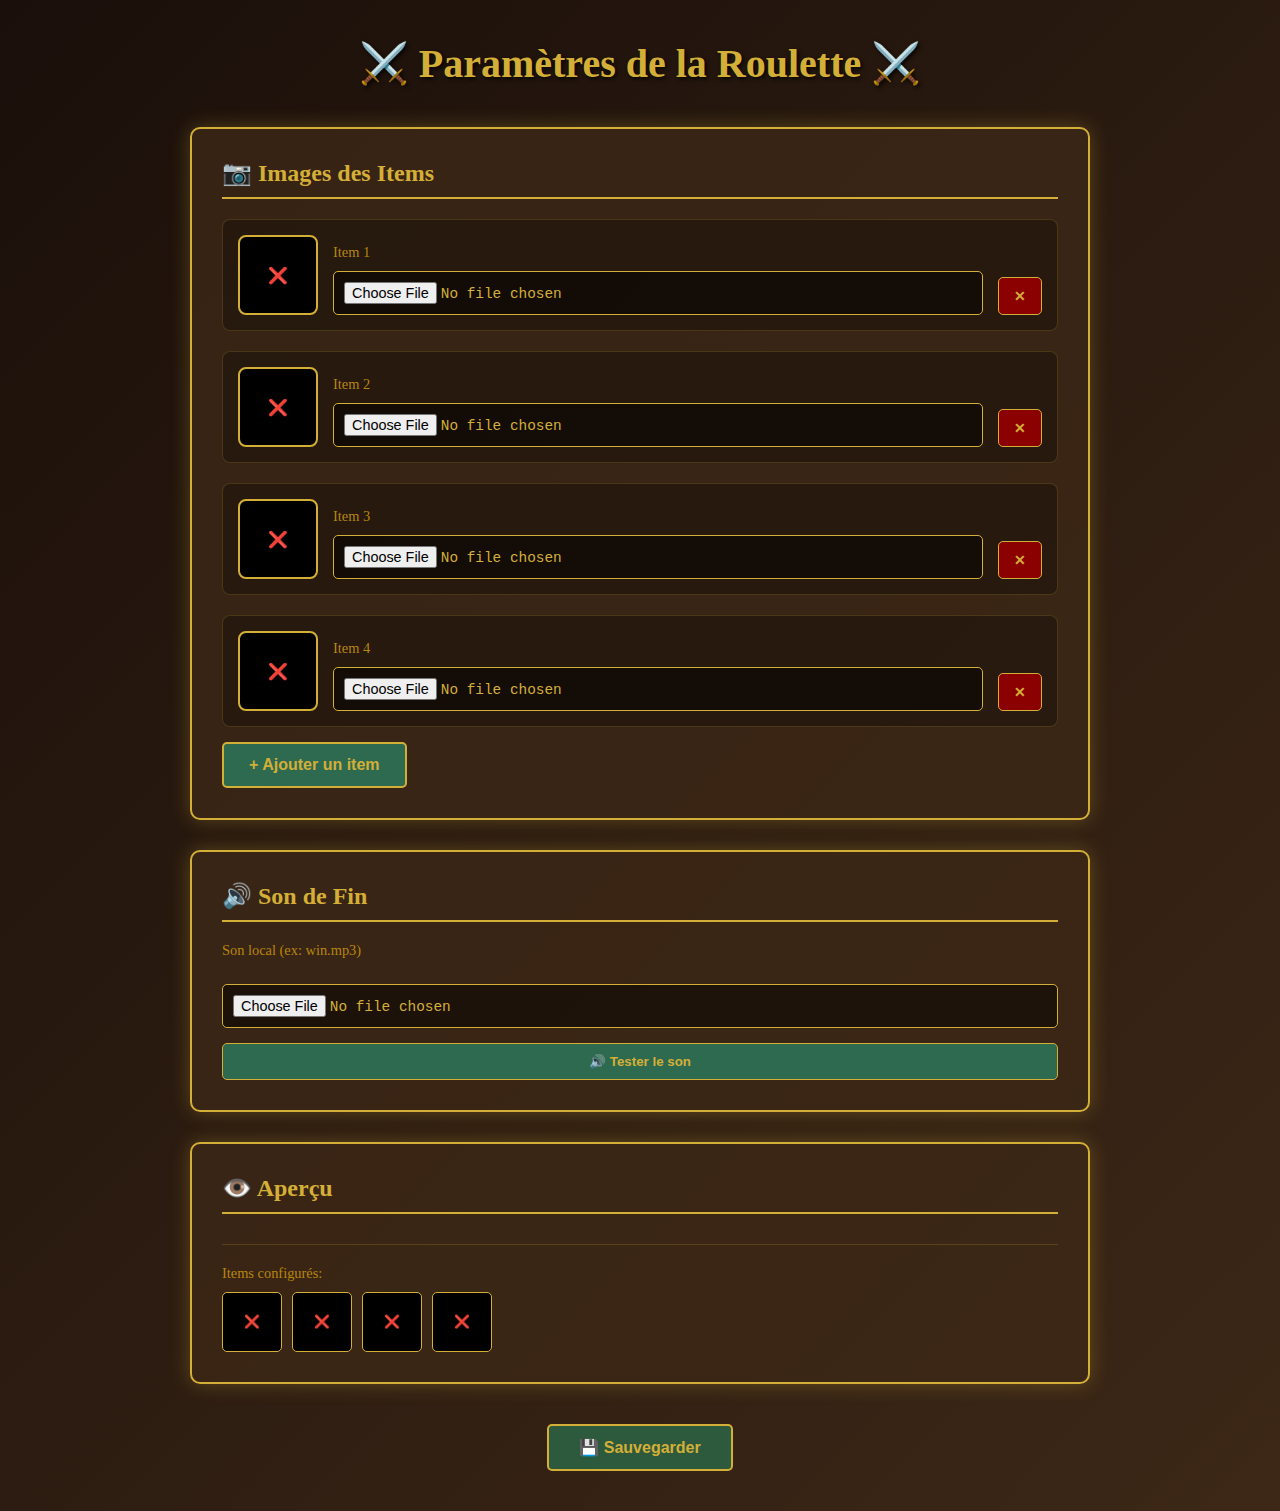
<file: settings/index.html>
<!DOCTYPE html>
<html lang="fr">

<head>
    <meta charset="UTF-8">
    <meta name="viewport" content="width=device-width, initial-scale=1.0">
    <title>Medieval Roulette - Paramètres</title>
    <style>
        * {
            margin: 0;
            padding: 0;
            box-sizing: border-box;
        }

        body {
            background: linear-gradient(135deg, #1a0f0a 0%, #3d2817 100%);
            font-family: 'Georgia', serif;
            color: #d4af37;
            padding: 40px 20px;
            min-height: 100vh;
        }

        .container {
            max-width: 900px;
            margin: 0 auto;
        }

        h1 {
            text-align: center;
            margin-bottom: 40px;
            font-size: 2.5em;
            text-shadow: 2px 2px 4px rgba(0, 0, 0, 0.8);
        }

        .settings-card {
            background: rgba(61, 40, 23, 0.8);
            border: 2px solid #d4af37;
            border-radius: 10px;
            padding: 30px;
            margin-bottom: 30px;
            box-shadow: 0 0 20px rgba(212, 175, 55, 0.3);
        }

        .settings-card h2 {
            font-size: 1.5em;
            margin-bottom: 20px;
            border-bottom: 2px solid #d4af37;
            padding-bottom: 10px;
        }

        .items-list {
            display: flex;
            flex-direction: column;
            gap: 20px;
        }

        .item-entry {
            display: flex;
            align-items: flex-end;
            gap: 15px;
            background: rgba(0, 0, 0, 0.3);
            padding: 15px;
            border-radius: 8px;
            border: 1px solid rgba(212, 175, 55, 0.2);
        }

        .item-preview {
            width: 80px;
            height: 80px;
            border: 2px solid #d4af37;
            border-radius: 8px;
            overflow: hidden;
            background: #000;
            display: flex;
            align-items: center;
            justify-content: center;
            flex-shrink: 0;
        }

        .item-preview img {
            width: 100%;
            height: 100%;
            object-fit: contain;
        }

        .item-input {
            flex: 1;
            display: flex;
            flex-direction: column;
            gap: 10px;
        }

        .item-input label {
            font-size: 0.9em;
            color: #b8860b;
        }

        .item-input input {
            padding: 10px;
            background: rgba(0, 0, 0, 0.5);
            border: 1px solid #d4af37;
            color: #d4af37;
            border-radius: 5px;
            font-family: 'Courier New', monospace;
            font-size: 0.9em;
        }

        .item-input input::placeholder {
            color: rgba(212, 175, 55, 0.5);
        }

        .item-input input:focus {
            outline: none;
            box-shadow: 0 0 10px rgba(212, 175, 55, 0.5);
        }

        .btn-remove {
            padding: 10px 15px;
            background: #8b0000;
            border: 1px solid #d4af37;
            color: #d4af37;
            border-radius: 5px;
            cursor: pointer;
            font-weight: bold;
            font-size: 0.9em;
            flex-shrink: 0;
            transition: all 0.3s;
        }

        .btn-remove:hover {
            background: #b00000;
            box-shadow: 0 0 10px rgba(212, 175, 55, 0.5);
        }

        .sound-section {
            display: flex;
            flex-direction: column;
            gap: 15px;
        }

        .sound-input {
            display: flex;
            gap: 15px;
            align-items: flex-end;
        }

        .sound-input input {
            flex: 1;
            padding: 10px;
            background: rgba(0, 0, 0, 0.5);
            border: 1px solid #d4af37;
            color: #d4af37;
            border-radius: 5px;
            font-family: 'Courier New', monospace;
            font-size: 0.9em;
        }

        .sound-input input::placeholder {
            color: rgba(212, 175, 55, 0.5);
        }

        .sound-input input:focus {
            outline: none;
            box-shadow: 0 0 10px rgba(212, 175, 55, 0.5);
        }

        .btn-play-sound {
            padding: 10px 20px;
            background: #2d6a4f;
            border: 1px solid #d4af37;
            color: #d4af37;
            border-radius: 5px;
            cursor: pointer;
            font-weight: bold;
            transition: all 0.3s;
        }

        .btn-play-sound:hover {
            background: #40916c;
            box-shadow: 0 0 10px rgba(212, 175, 55, 0.5);
        }

        .btn-add {
            padding: 12px 25px;
            background: #2d6a4f;
            border: 2px solid #d4af37;
            color: #d4af37;
            border-radius: 5px;
            cursor: pointer;
            font-weight: bold;
            font-size: 1em;
            transition: all 0.3s;
            margin-top: 15px;
        }

        .btn-add:hover {
            background: #40916c;
            box-shadow: 0 0 15px rgba(212, 175, 55, 0.5);
            transform: scale(1.05);
        }

        .preview-section {
            display: flex;
            gap: 20px;
            margin-top: 30px;
            padding-top: 20px;
            border-top: 1px solid rgba(212, 175, 55, 0.2);
        }

        .preview-label {
            font-size: 0.9em;
            color: #b8860b;
            margin-bottom: 10px;
        }

        .preview-grid {
            display: grid;
            grid-template-columns: repeat(4, 1fr);
            gap: 10px;
            flex: 1;
        }

        .preview-item {
            width: 60px;
            height: 60px;
            border: 1px solid #d4af37;
            border-radius: 5px;
            overflow: hidden;
            background: #000;
            display: flex;
            align-items: center;
            justify-content: center;
            font-size: 0.8em;
        }

        .preview-item img {
            width: 100%;
            height: 100%;
            object-fit: contain;
        }

        .actions {
            display: flex;
            gap: 15px;
            margin-top: 40px;
            justify-content: center;
        }

        .btn-save {
            padding: 12px 30px;
            background: #2d5a3d;
            border: 2px solid #d4af37;
            color: #d4af37;
            border-radius: 5px;
            cursor: pointer;
            font-weight: bold;
            font-size: 1em;
            transition: all 0.3s;
        }

        .btn-save:hover {
            background: #3d7a4d;
            box-shadow: 0 0 15px rgba(212, 175, 55, 0.5);
        }

        .btn-back {
            padding: 12px 30px;
            background: rgba(212, 175, 55, 0.1);
            border: 2px solid #d4af37;
            color: #d4af37;
            border-radius: 5px;
            cursor: pointer;
            font-weight: bold;
            font-size: 1em;
            transition: all 0.3s;
            text-decoration: none;
            display: inline-block;
        }

        .btn-back:hover {
            background: rgba(212, 175, 55, 0.2);
            box-shadow: 0 0 15px rgba(212, 175, 55, 0.5);
        }

        .status-message {
            text-align: center;
            padding: 15px;
            border-radius: 5px;
            margin-bottom: 20px;
            display: none;
            font-weight: bold;
        }

        .status-message.success {
            background: rgba(45, 106, 79, 0.5);
            border: 1px solid #40916c;
            color: #90ee90;
            display: block;
        }

        .status-message.error {
            background: rgba(139, 0, 0, 0.5);
            border: 1px solid #ff6b6b;
            color: #ff6b6b;
            display: block;
        }
    </style>
</head>

<body>
    <div class="container">
        <h1>⚔️ Paramètres de la Roulette ⚔️</h1>
        <div id="statusMessage" class="status-message"></div>
        <!-- Section Items -->
        <div class="settings-card">
            <h2>📷 Images des Items</h2>
            <div class="items-list" id="itemsList"></div>
            <button class="btn-add" onclick="addItem()">+ Ajouter un item</button>
        </div>
        <!-- Section Son -->
        <div class="settings-card">
            <h2>🔊 Son de Fin</h2>
            <div class="sound-section">
                <label for="soundInput" class="preview-label">Son local (ex: win.mp3)</label>
                <div class="sound-input">
                    <input type="file" accept="audio/*" id="soundInputFile" onchange="handleSoundUpload(event)">
                </div>
                <button class="btn-play-sound" onclick="testSound()">🔊 Tester le son</button>
            </div>
        </div>

        <!-- Aperçu -->
        <div class="settings-card">
            <h2>👁️ Aperçu</h2>
            <div class="preview-section">
                <div>
                    <div class="preview-label">Items configurés:</div>
                    <div class="preview-grid" id="previewGrid"></div>
                </div>
            </div>
        </div>
        <!-- Actions -->
        <div class="actions">
            <button class="btn-save" onclick="saveSettings()">💾 Sauvegarder</button>

        </div>
    </div>
    <script>
        const DEFAULT_CONFIG = {
            items: [
                { image: '' },
                { image: '' },
                { image: '' },
                { image: '' }
            ],
            resultSound: ''
        };

        let config = { ...DEFAULT_CONFIG };

        // À l'initialisation, reset le champ file mais garde le localStorage !
        function loadConfig() {
            const saved = localStorage.getItem('rouletteSettings');
            if (saved) {
                config = JSON.parse(saved);
            }
            renderItems();
            updatePreview();
            // Laisser l'input file vide : l'utilisateur doit recharger si besoin.
        }

        // Afficher les items
        function renderItems() {
            const list = document.getElementById('itemsList');
            list.innerHTML = '';

            config.items.forEach((item, index) => {
                const entry = document.createElement('div');
                entry.className = 'item-entry';
                entry.innerHTML = `
                    <div class="item-preview">
                        ${item.image ? `<img src="${item.image}" alt="Item ${index + 1}" onerror="this.parentElement.textContent='❌'">` : '❌'}
                    </div>
                    <div class="item-input">
                        <label>Item ${index + 1}</label>
                        <input 
                            type="file" 
                            accept="image/*"
                            onchange="handleFileUpload(event, ${index})"
                        >
                    </div>
                    <button class="btn-remove" onclick="removeItem(${index})">✕</button>
                `;
                list.appendChild(entry);
            });
        }

        // Fichier image -> base64
        function handleFileUpload(event, index) {
            const input = event.target;
            if (input.files && input.files[0]) {
                const reader = new FileReader();
                reader.onload = function (e) {
                    config.items[index].image = e.target.result;
                    renderItems();
                    updatePreview();
                };
                reader.readAsDataURL(input.files[0]);
            }
        }

        // Ajouter/supprimer item
        function addItem() {
            config.items.push({ image: '' });
            renderItems();
        }
        function removeItem(index) {
            if (config.items.length > 1) {
                config.items.splice(index, 1);
                renderItems();
                updatePreview();
            } else {
                showStatus('Il faut au moins 1 item!', 'error');
            }
        }

        // Aperçu
        function updatePreview() {
            const grid = document.getElementById('previewGrid');
            grid.innerHTML = '';
            config.items.forEach((item, index) => {
                const preview = document.createElement('div');
                preview.className = 'preview-item';
                if (item.image) {
                    preview.innerHTML = `<img src="${item.image}" alt="Item ${index + 1}" onerror="this.src='data:image/svg+xml,%3Csvg xmlns=%22http://www.w3.org/2000/svg%22 viewBox=%220 0 100 100%22%3E%3Ctext x=%2250%22 y=%2250%22 text-anchor=%22middle%22 dy=%22.3em%22 fill=%22%23d4af37%22 font-size=%2230%22%3E❌%3C/text%3E%3C/svg%3E'">`;
                } else {
                    preview.textContent = '❌';
                }
                grid.appendChild(preview);
            });
        }

        // Gestion upload du son (data URI)
        function handleSoundUpload(event) {
            const input = event.target;
            if (input.files && input.files[0]) {
                const reader = new FileReader();
                reader.onload = function (e) {
                    config.resultSound = e.target.result;  // Déjà en base64 ✅
                    showStatus('Son chargé!', 'success');
                    testSound();  // Test immédiatement après le chargement
                };
                reader.readAsDataURL(input.files[0]);
            }
        }

        // Test du son depuis data URI
        function testSound() {
            const soundData = config.resultSound;
            if (!soundData) {
                showStatus('Aucun son sélectionné', 'error');
                return;
            }
            try {
                const audio = new Audio();
                audio.src = soundData;  // Assignez avant de jouer
                audio.play().catch(err => {
                    showStatus('Impossible de lire le son: ' + err.message, 'error');
                });
            } catch (err) {
                showStatus('Erreur audio: ' + err.message, 'error');
            }
        }

        // Sauvegarder
        function saveSettings() {
            
            if (config.items.length === 0) {
                showStatus('Ajoutez au moins 1 item!', 'error');
                return;
            }
            localStorage.setItem('rouletteSettings', JSON.stringify(config));
            showStatus('✅ Paramètres sauvegardés avec succès!', 'success');
        }

        // Message d'info
        function showStatus(message, type) {
            const el = document.getElementById('statusMessage');
            el.textContent = message;
            el.className = `status-message ${type}`;
            setTimeout(() => {
                el.className = 'status-message';
            }, 3000);
        }

        // Initialisation
        loadConfig();
    </script>
</body>

</html>
</file>
